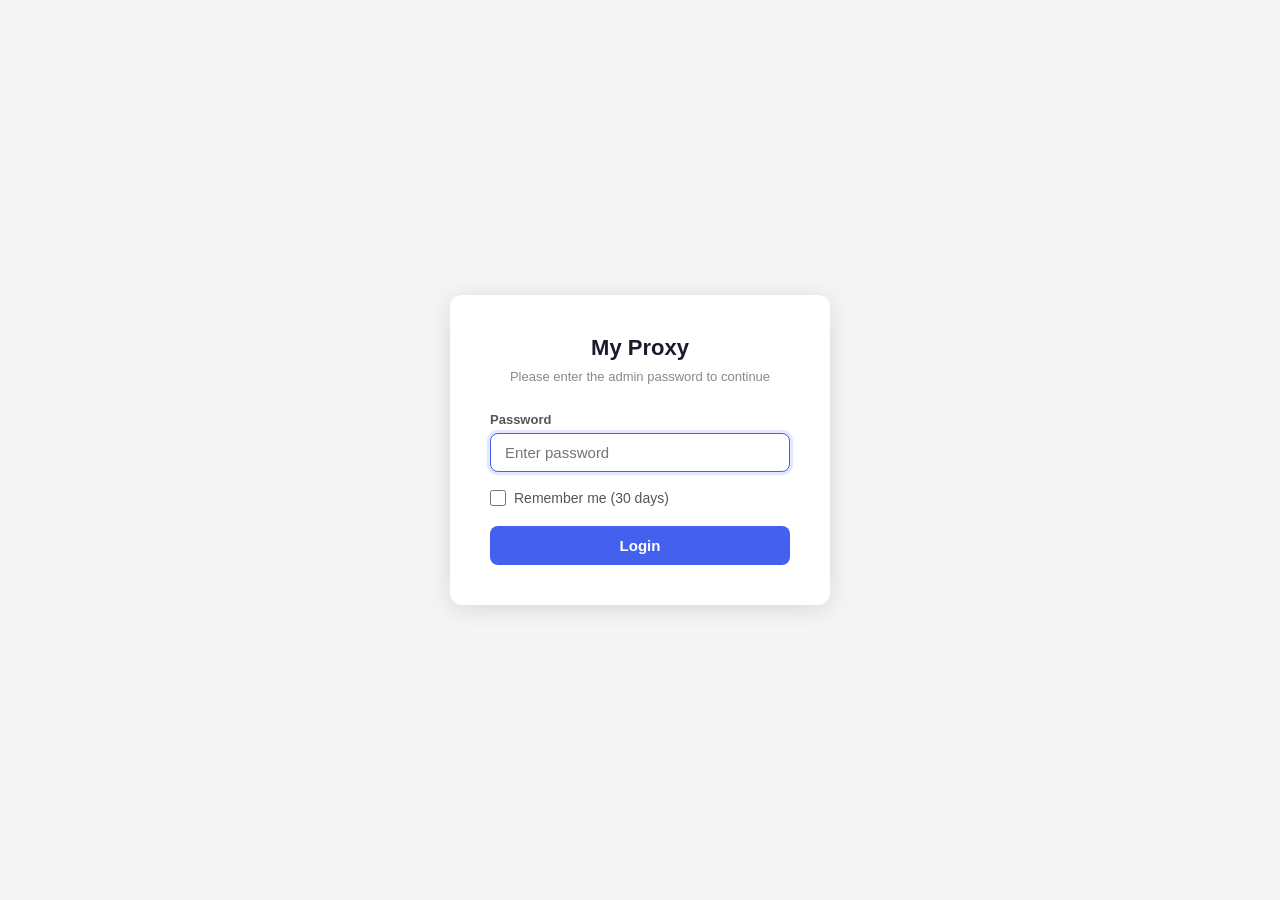
<file: webui/templates/login.html>
<!DOCTYPE html>
<html lang="zh-CN">
<head>
    <meta charset="UTF-8">
    <meta name="viewport" content="width=device-width, initial-scale=1.0">
    <title>Login - My Proxy</title>
    <style>
        * { margin: 0; padding: 0; box-sizing: border-box; }
        body { font-family: -apple-system, BlinkMacSystemFont, 'Segoe UI', Roboto, sans-serif; background: #f5f5f5; color: #333; display: flex; align-items: center; justify-content: center; min-height: 100vh; }
        .login-card { background: white; border-radius: 12px; box-shadow: 0 4px 24px rgba(0,0,0,.12); padding: 40px; width: 380px; max-width: 90vw; }
        .login-card h1 { font-size: 22px; font-weight: 700; text-align: center; margin-bottom: 8px; color: #1a1a2e; }
        .login-card p { font-size: 13px; color: #888; text-align: center; margin-bottom: 28px; }
        .form-group { margin-bottom: 18px; }
        .form-group label { display: block; font-size: 13px; font-weight: 600; color: #555; margin-bottom: 6px; }
        .form-group input[type="password"] { width: 100%; padding: 10px 14px; border: 1px solid #ddd; border-radius: 8px; font-size: 15px; outline: none; transition: border .2s; }
        .form-group input[type="password"]:focus { border-color: #4361ee; box-shadow: 0 0 0 3px rgba(67,97,238,.15); }
        .checkbox-group { display: flex; align-items: center; gap: 8px; margin-bottom: 20px; font-size: 14px; color: #555; }
        .checkbox-group input[type="checkbox"] { width: 16px; height: 16px; cursor: pointer; }
        .btn { width: 100%; padding: 11px; border-radius: 8px; font-size: 15px; font-weight: 600; border: none; cursor: pointer; background: #4361ee; color: white; transition: background .2s; }
        .btn:hover { background: #3a56d4; }
        .btn:disabled { opacity: .6; cursor: not-allowed; }
        .error { background: #f8d7da; color: #721c24; padding: 10px 14px; border-radius: 8px; font-size: 13px; margin-bottom: 16px; display: none; }
        .error.visible { display: block; }
        .spinner { display: none; width: 18px; height: 18px; border: 2px solid rgba(255,255,255,.3); border-top-color: white; border-radius: 50%; animation: spin .6s linear infinite; margin: 0 auto; }
        .btn.loading .spinner { display: inline-block; }
        .btn.loading .btn-text { display: none; }
        @keyframes spin { to { transform: rotate(360deg); } }
    </style>
</head>
<body>
    <div class="login-card">
        <h1>My Proxy</h1>
        <p>Please enter the admin password to continue</p>
        <div class="error" id="error-msg"></div>
        <form id="login-form">
            <div class="form-group">
                <label for="password">Password</label>
                <input type="password" id="password" name="password" placeholder="Enter password" autofocus required>
            </div>
            <div class="checkbox-group">
                <input type="checkbox" id="remember" name="remember">
                <label for="remember">Remember me (30 days)</label>
            </div>
            <button type="submit" class="btn" id="login-btn">
                <span class="btn-text">Login</span>
                <span class="spinner"></span>
            </button>
        </form>
    </div>
    <script>
        document.getElementById('login-form').addEventListener('submit', async function(e) {
            e.preventDefault();
            const btn = document.getElementById('login-btn');
            const errEl = document.getElementById('error-msg');
            const password = document.getElementById('password').value;
            const remember = document.getElementById('remember').checked;

            errEl.classList.remove('visible');
            btn.classList.add('loading');

            try {
                const resp = await fetch('/admin/api/login', {
                    method: 'POST',
                    headers: { 'Content-Type': 'application/json' },
                    body: JSON.stringify({ password, remember })
                });
                const data = await resp.json();
                if (resp.ok && data.success) {
                    window.location.href = '/admin/dashboard';
                } else {
                    errEl.textContent = data.error || 'Login failed';
                    errEl.classList.add('visible');
                }
            } catch (err) {
                errEl.textContent = 'Network error: ' + err.message;
                errEl.classList.add('visible');
            } finally {
                btn.classList.remove('loading');
            }
        });
    </script>
</body>
</html>
</file>
